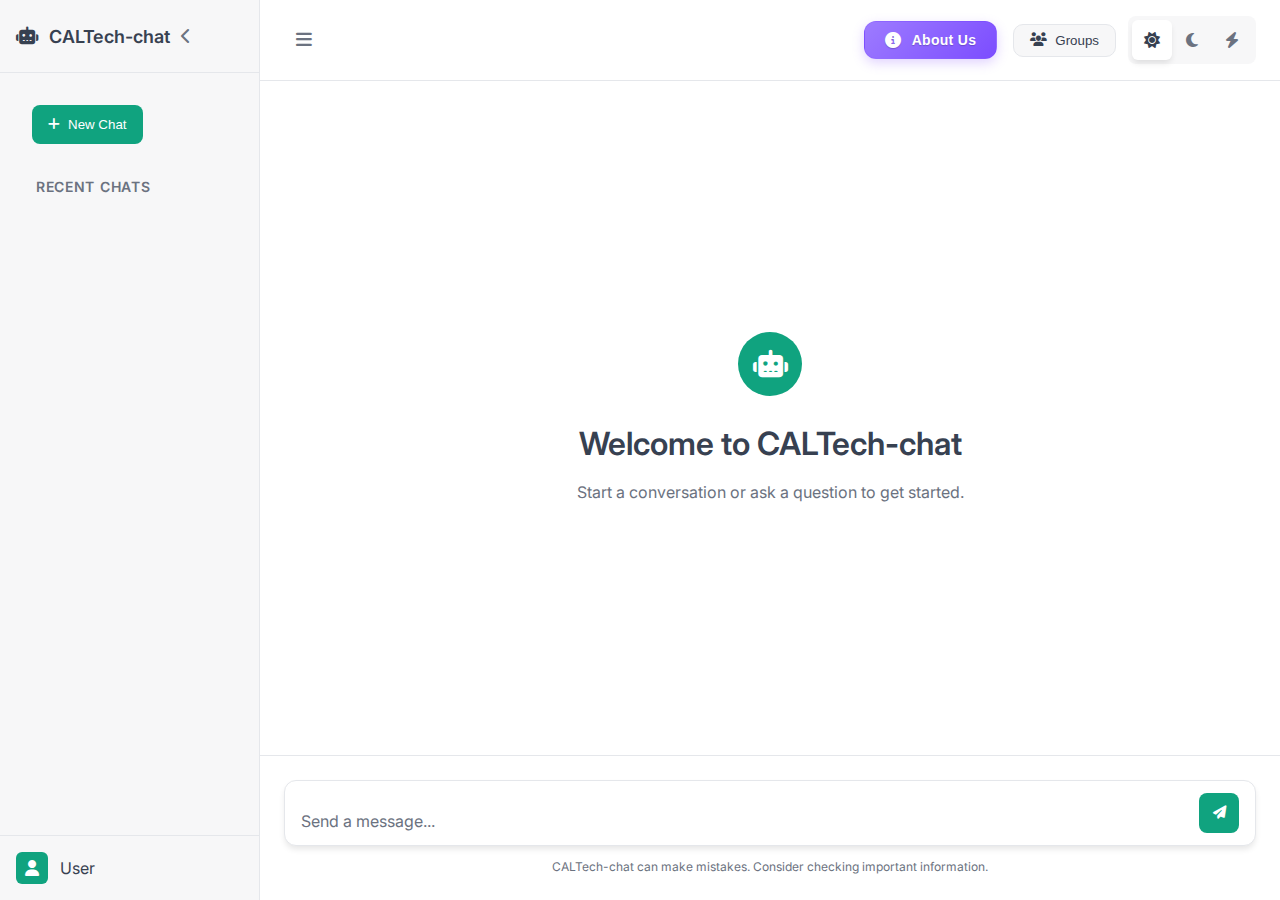
<file: index.html>
<!DOCTYPE html>
<html lang="en">
<head>
    <meta charset="UTF-8">
    <meta name="viewport" content="width=device-width, initial-scale=1.0">
    <title>CALTech-chat</title>
    <link rel="stylesheet" href="style.css">
    <link rel="stylesheet" href="https://cdnjs.cloudflare.com/ajax/libs/font-awesome/6.4.0/css/all.min.css">
    <link rel="preconnect" href="https://fonts.googleapis.com">
    <link rel="preconnect" href="https://fonts.gstatic.com" crossorigin>
    <link href="https://fonts.googleapis.com/css2?family=Inter:wght@300;400;500;600;700&display=swap" rel="stylesheet">
</head>
<body class="light-mode">
    <div class="app-container">
        <!-- Sidebar -->
      <!-- Sidebar Container -->
<div class="sidebar-container">
    <!-- Collapsed State Strip -->
    <div class="sidebar-collapsed-strip" id="sidebarCollapsedStrip">
        <button class="expand-sidebar-btn" id="expandSidebarBtn">
            <i class="fas fa-chevron-right"></i>
        </button>
        <div class="strip-content">
            <button class="new-chat-strip-btn" id="newChatStripBtn">
                <i class="fas fa-plus"></i>
                <span>New chat</span>
            </button>
        </div>
    </div>
    
    <!-- Expanded Sidebar -->
    <aside class="sidebar sidebar-open" id="mainSidebar">
        <div class="sidebar-header">
            <div class="sidebar-header-content">
                <h1 class="app-name"><i class="fas fa-robot"></i> CALTech-chat</h1>
                <button class="sidebar-toggle" id="sidebarToggle">
                    <i class="fas fa-chevron-left"></i>
                </button>
            </div>
        </div>
        
        <div class="sidebar-content">
            <button class="btn-new-chat" id="newChatBtn">
                <i class="fas fa-plus"></i> New Chat
            </button>
            
            <div class="chat-history">
                <div class="history-header">
                    <h3>Recent Chats</h3>
                </div>
                <ul id="chatHistoryList">
                    <!-- Chat history items will be populated by JavaScript -->
                </ul>
            </div>
        </div>
        
        <div class="sidebar-footer">
            <div class="user-info">
                <div class="avatar">
                    <i class="fas fa-user"></i>
                </div>
                <div class="user-details">
                    <span class="user-name">User</span>
                </div>
            </div>
        </div>
    </aside>
</div>

        <!-- Main Content -->
        <main class="main-content">
            <!-- Header -->
            <header class="main-header">
                <div class="header-left">
                    <button class="menu-toggle" id="menuToggle">
                        <i class="fas fa-bars"></i>
                    </button>
                </div>
                
                <div class="header-right">
                    <!-- About Us Button -->
                    <button class="about-us-btn" id="aboutUsBtn">
                        <i class="fas fa-info-circle"></i> About Us
                    </button>
                    
                    <!-- Groups Dropdown -->
                    <div class="dropdown groups-dropdown">
                        <button class="dropdown-toggle" id="groupsToggle">
                            <i class="fas fa-users"></i> Groups
                        </button>
                        <div class="dropdown-menu">
                            <a href="#" class="dropdown-item" id="createGroupBtn">
                                <i class="fas fa-plus-circle"></i> Create Group
                            </a>
                            <a href="your_groups.html" class="dropdown-item">
                                <i class="fas fa-list"></i> Your Groups
                            </a>
                        </div>
                    </div>
                    
                    <!-- Theme Switcher -->
                    <div class="theme-switcher">
                        <button class="theme-btn active" data-theme="light" title="Light Mode">
                            <i class="fas fa-sun"></i>
                        </button>
                        <button class="theme-btn" data-theme="dark" title="Dark Mode">
                            <i class="fas fa-moon"></i>
                        </button>
                        <button class="theme-btn" data-theme="bolt" title="Bolt Mode">
                            <i class="fas fa-bolt"></i>
                        </button>
                    </div>
                </div>
            </header>

            <!-- Chat Container -->
            <div class="chat-container">
                <div class="chat-welcome" id="chatWelcome">
                    <div class="welcome-icon">
                        <i class="fas fa-robot"></i>
                    </div>
                    <h2>Welcome to CALTech-chat</h2>
                    <p>Start a conversation or ask a question to get started.</p>
                </div>
                
                <div class="chat-messages" id="chatMessages">
                    <!-- Messages will be added here dynamically -->
                </div>
                
                <!-- Message Input -->
                <div class="message-input-container">
                    <div class="input-wrapper">
                        <textarea 
                            id="messageInput" 
                            placeholder="Send a message..." 
                            rows="1"
                        ></textarea>
                        <button class="send-btn" id="sendBtn">
                            <i class="fas fa-paper-plane"></i>
                        </button>
                    </div>
                    <p class="input-footer">
                        CALTech-chat can make mistakes. Consider checking important information.
                    </p>
                </div>
            </div>
        </main>
    </div>

    <!-- Create Group Modal -->
    <div class="modal-overlay" id="groupModalOverlay">
        <div class="modal">
            <div class="modal-header">
                <h3>Create New Group</h3>
                <button class="modal-close" id="closeGroupModal">
                    <i class="fas fa-times"></i>
                </button>
            </div>
            <div class="modal-body">
                <form id="groupForm">
                    <div class="form-group">
                        <label for="groupName">Group Name</label>
                        <input 
                            type="text" 
                            id="groupName" 
                            placeholder="Enter group name" 
                            required
                        >
                    </div>
                    
                    <div class="form-group">
                        <label for="groupMembers">Add Members (Email Addresses)</label>
                        <div class="members-input-container">
                            <div class="members-tags" id="membersTags">
                                <!-- Member tags will appear here -->
                            </div>
                            <div class="member-input-wrapper">
                                <input 
                                    type="email" 
                                    id="memberInput" 
                                    placeholder="Enter member email"
                                >
                                <button type="button" class="add-member-btn" id="addMemberBtn">
                                    Add
                                </button>
                            </div>
                        </div>
                        <div class="form-hint">
                            <i class="fas fa-info-circle"></i>
                            Maximum 5 members. Press Enter to add each member.
                        </div>
                    </div>
                    
                    <div class="modal-actions">
                        <button type="button" class="btn-cancel" id="cancelGroupBtn">
                            Cancel
                        </button>
                        <button type="submit" class="btn-create">
                            Create Group
                        </button>
                    </div>
                </form>
            </div>
        </div>
    </div>

    <!-- About Us Modal -->
<!-- <div class="modal-overlay" id="aboutModalOverlay">
    <div class="modal about-modal">
        <div class="modal-header">
            <h3><i class="fas fa-info-circle"></i> About CALTech-chat</h3>
            <button class="modal-close" id="closeAboutModal">
                <i class="fas fa-times"></i>
            </button>
        </div>
        <div class="modal-body">
            <div class="about-content">
                <div class="about-icon">
                    <i class="fas fa-robot"></i>
                </div>
                <h4>Welcome to CALTech-chat!</h4>
                <p>This is a modern chat application inspired by ChatGPT, built with pure HTML, CSS, and JavaScript.</p>
                
                <div class="about-features">
                    <div class="feature">
                        <i class="fas fa-comments"></i>
                        <div>
                            <h5>Smart Conversations</h5>
                            <p>Engage in intelligent conversations with our AI-powered assistant.</p>
                        </div>
                    </div>
                    <div class="feature">
                        <i class="fas fa-users"></i>
                        <div>
                            <h5>Group Management</h5>
                            <p>Create and manage groups with up to 5 members for collaborative chats.</p>
                        </div>
                    </div>
                    <div class="feature">
                        <i class="fas fa-palette"></i>
                        <div>
                            <h5>Multiple Themes</h5>
                            <p>Choose from Light, Dark, or Bolt modes for personalized experience.</p>
                        </div>
                    </div>
                    <div class="feature">
                        <i class="fas fa-history"></i>
                        <div>
                            <h5>Chat History</h5>
                            <p>All your conversations are saved locally for easy access.</p>
                        </div>
                    </div>
                </div>
                
                <div class="about-footer">
                    <p><strong>Version:</strong> 1.0.0</p>
                    <p><strong>Developed with:</strong> HTML, CSS, JavaScript</p>
                    <p><strong>Note:</strong> This is a frontend-only application. All data is stored locally in your browser.</p>
                </div>
            </div>
        </div>
        <div class="modal-footer">
            <button class="btn-close-modal" id="closeAboutBtn">
                Close
            </button>
        </div>
    </div>
</div> -->
<!-- About Us Modal -->
<div class="modal-overlay" id="aboutModalOverlay">
    <div class="modal about-modal">
        <div class="modal-header">
            <h3><i class="fas fa-graduation-cap"></i> About CALTech-chat</h3>
            <button class="modal-close" id="closeAboutModal">
                <i class="fas fa-times"></i>
            </button>
        </div>
        <div class="modal-body">
            <div class="about-content">
                <!-- Hero Section -->
                <div class="about-hero">
                    <div class="about-icon">
                        <i class="fas fa-users"></i>
                    </div>
                    <h4>Welcome to CALTech-chat —</h4>
                    <p class="hero-tagline">Learn together. Grow together.</p>
                </div>
                <!-- Add this right after the hero section (around line 20 in the modal) -->
                <div class="scroll-indicator">
                <div class="scroll-arrow">
                      <i class="fas fa-chevron-down"></i>
                     <i class="fas fa-chevron-down"></i>
                     <i class="fas fa-chevron-down"></i>
                  </div>
                  <p class="scroll-hint">Swipe up to see more</p>
                </div>
                <!-- Introduction -->
                <div class="about-section intro-section">
                    <p class="greeting">Hello users,</p>
                    <p>I am <strong>CALTech-chat</strong>, your digital group study platform.</p>
                    
                    <div class="caltech-meaning">
                        <h5><i class="fas fa-lightbulb"></i> What does CALTech mean?</h5>
                        <p><strong>CALTech means "Collaborative Active Learning."</strong></p>
                        <p>This means learning together, sharing ideas, and growing with your friends in an active and supportive way.</p>
                    </div>
                    
                    <div class="purpose">
                        <p>CALTech-chat is designed to help students and learners study as a team, not alone. Here, you and your friends can discuss topics, ask questions, and learn from each other in one simple and organized place.</p>
                    </div>
                </div>
                
                <!-- Features Section -->
                <div class="about-section features-section">
                    <h5><i class="fas fa-star"></i> What CALTech-chat Offers</h5>
                    
                    <div class="feature-grid">
                        <div class="feature-card">
                            <div class="feature-icon">
                                <i class="fas fa-user-friends"></i>
                            </div>
                            <div class="feature-content">
                                <h6>Group-Based Learning</h6>
                                <p>You can create study groups and add your friends using their email addresses. Each group supports up to <strong>five members</strong>, so learning stays focused and meaningful.</p>
                            </div>
                        </div>
                        
                        <div class="feature-card">
                            <div class="feature-icon">
                                <i class="fas fa-history"></i>
                            </div>
                            <div class="feature-content">
                                <h6>Member-Wise Chat History</h6>
                                <p>Each group member has their <strong>own chat history</strong>, making it easy to track discussions, doubts, and explanations shared by different members.</p>
                            </div>
                        </div>
                        
                        <div class="feature-card">
                            <div class="feature-icon">
                                <i class="fas fa-comments"></i>
                            </div>
                            <div class="feature-content">
                                <h6>Clean & Simple Chat Interface</h6>
                                <p>The chat layout is <strong>clear and easy to use</strong>, just like a modern chat application. Messages are well-organized, easy to read, and distraction-free.</p>
                            </div>
                        </div>
                    </div>
                </div>
                
                <!-- Mission Section -->
                <div class="about-section mission-section">
                    <h5><i class="fas fa-bullseye"></i> Focused Collaborative Growth</h5>
                    <p class="mission-statement">CALTech-chat is not just about chatting. It is about:</p>
                    
                    <div class="mission-points">
                        <div class="mission-point">
                            <i class="fas fa-share-alt"></i>
                            <span><strong>Sharing knowledge</strong></span>
                        </div>
                        <div class="mission-point">
                            <i class="fas fa-hands-helping"></i>
                            <span><strong>Helping each other understand concepts</strong></span>
                        </div>
                        <div class="mission-point">
                            <i class="fas fa-seedling"></i>
                            <span><strong>Growing together through collaboration</strong></span>
                        </div>
                    </div>
                </div>
                <!-- Add this at the bottom of modal-body, before the closing div -->
<div class="scroll-to-top" id="scrollToTopBtn">
    <i class="fas fa-chevron-up"></i>
    <span>Back to Top</span>
</div>
                <!-- Footer -->
                <div class="about-footer">
                    <div class="footer-divider">
                        <i class="fas fa-heart"></i>
                    </div>
                    <p class="closing-message">Start collaborating today and transform your learning experience!</p>
                </div>
            </div>
        </div>
        <div class="modal-footer">
            <button class="btn-close-modal" id="closeAboutBtn">
                <i class="fas fa-check-circle"></i> Got It
            </button>
        </div>
    </div>
</div>
    <script src="script.js"></script>
</body>
</html>
</file>
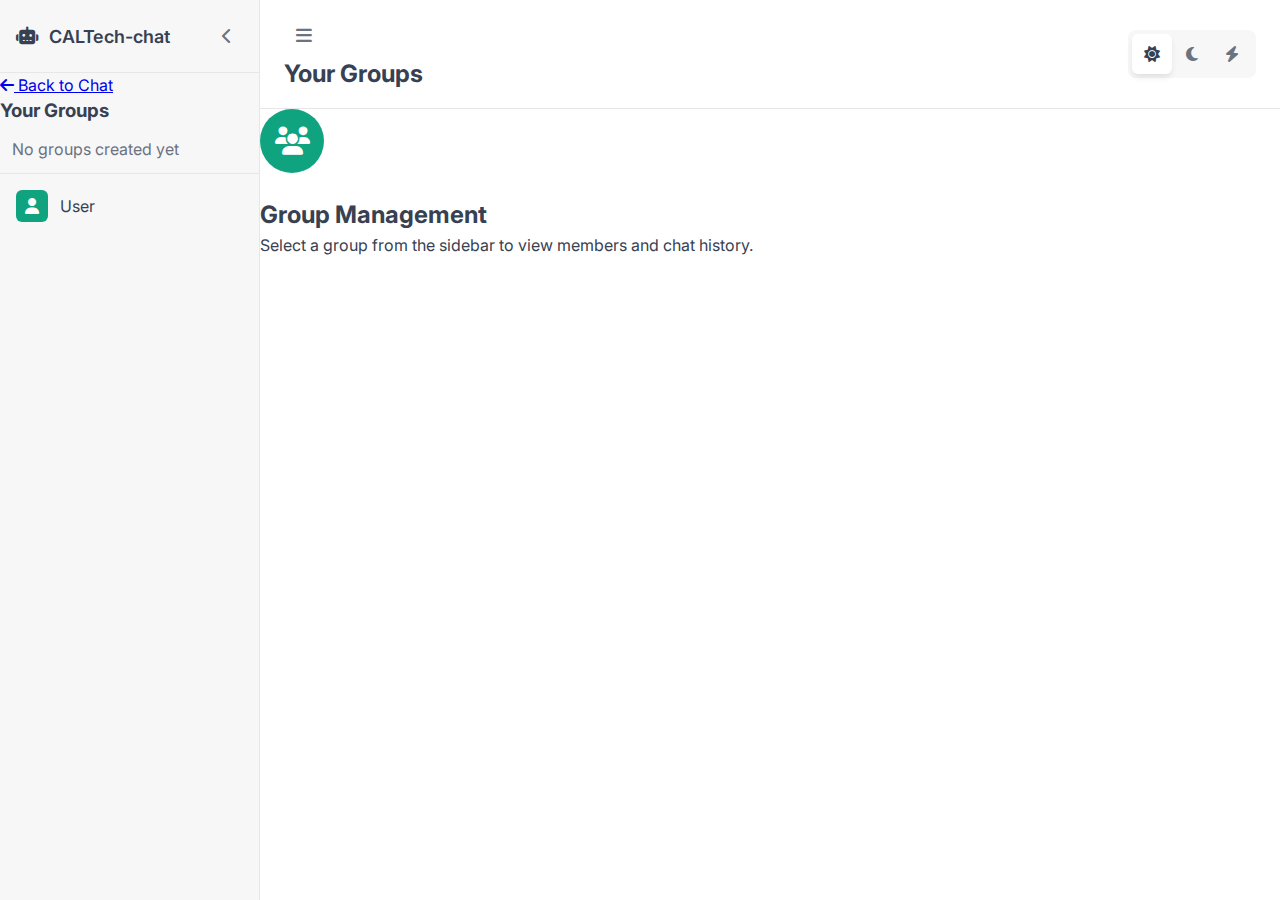
<file: your_groups.html>
<!DOCTYPE html>
<html lang="en">
<head>
    <meta charset="UTF-8">
    <meta name="viewport" content="width=device-width, initial-scale=1.0">
    <title>Your Groups - CALTech-chat</title>
    <link rel="stylesheet" href="style.css">
    <link rel="stylesheet" href="https://cdnjs.cloudflare.com/ajax/libs/font-awesome/6.4.0/css/all.min.css">
    <link rel="preconnect" href="https://fonts.googleapis.com">
    <link rel="preconnect" href="https://fonts.gstatic.com" crossorigin>
    <link href="https://fonts.googleapis.com/css2?family=Inter:wght@300;400;500;600;700&display=swap" rel="stylesheet">
</head>
<body class="light-mode">
    <div class="app-container">
        <!-- Sidebar -->
        <aside class="sidebar sidebar-open">
            <div class="sidebar-header">
                <h1 class="app-name"><i class="fas fa-robot"></i> CALTech-chat</h1>
                <button class="sidebar-toggle" id="sidebarToggle">
                    <i class="fas fa-chevron-left"></i>
                </button>
            </div>
            
            <div class="groups-nav">
                <a href="index.html" class="btn-back">
                    <i class="fas fa-arrow-left"></i> Back to Chat
                </a>
                
                <div class="groups-list">
                    <h3>Your Groups</h3>
                    <ul id="groupsList">
                        <!-- Groups will be populated by JavaScript -->
                    </ul>
                </div>
            </div>
            
            <div class="sidebar-footer">
                <div class="user-info">
                    <div class="avatar">
                        <i class="fas fa-user"></i>
                    </div>
                    <span>User</span>
                </div>
            </div>
        </aside>

        <!-- Main Content -->
        <main class="main-content">
            <!-- Header -->
            <header class="main-header">
                <div class="header-left">
                    <button class="menu-toggle" id="menuToggle">
                        <i class="fas fa-bars"></i>
                    </button>
                    <h2>Your Groups</h2>
                </div>
                
                <div class="header-right">
                    <!-- Theme Switcher -->
                    <div class="theme-switcher">
                        <button class="theme-btn active" data-theme="light" title="Light Mode">
                            <i class="fas fa-sun"></i>
                        </button>
                        <button class="theme-btn" data-theme="dark" title="Dark Mode">
                            <i class="fas fa-moon"></i>
                        </button>
                        <button class="theme-btn" data-theme="bolt" title="Bolt Mode">
                            <i class="fas fa-bolt"></i>
                        </button>
                    </div>
                </div>
            </header>

            <!-- Groups Container -->
            <div class="groups-container">
                <div class="groups-welcome" id="groupsWelcome">
                    <div class="welcome-icon">
                        <i class="fas fa-users"></i>
                    </div>
                    <h2>Group Management</h2>
                    <p>Select a group from the sidebar to view members and chat history.</p>
                </div>
                
                <div class="group-details" id="groupDetails" style="display: none;">
                    <div class="group-header">
                        <h3 id="selectedGroupName">Group Name</h3>
                        <div class="group-meta">
                            <span id="memberCount">0 members</span>
                            <span id="groupCreated">Created on</span>
                        </div>
                    </div>
                    
                    <div class="members-section">
                        <h4>Group Members</h4>
                        <div class="members-list" id="membersList">
                            <!-- Members will be populated by JavaScript -->
                        </div>
                    </div>
                    
                    <div class="member-chat-section">
                        <h4>Member Chat History</h4>
                        <div class="member-selector">
                            <select id="memberSelect">
                                <option value="">Select a member</option>
                            </select>
                        </div>
                        
                        <div class="member-chat" id="memberChat">
                            <div class="no-chat-selected">
                                <i class="fas fa-comment-dots"></i>
                                <p>Select a member to view chat history</p>
                            </div>
                        </div>
                    </div>
                </div>
            </div>
        </main>
    </div>

    <script>
        // Your Groups Page JavaScript
        document.addEventListener('DOMContentLoaded', function() {
            const state = {
                currentTheme: localStorage.getItem('caltech-theme') || 'light',
                sidebarOpen: localStorage.getItem('caltech-sidebar') !== 'closed',
                groups: JSON.parse(localStorage.getItem('caltech-groups')) || [],
                selectedGroup: null,
                memberChats: JSON.parse(localStorage.getItem('caltech-member-chats')) || {}
            };

            const elements = {
                sidebar: document.querySelector('.sidebar'),
                sidebarToggle: document.getElementById('sidebarToggle'),
                menuToggle: document.getElementById('menuToggle'),
                groupsList: document.getElementById('groupsList'),
                groupsWelcome: document.getElementById('groupsWelcome'),
                groupDetails: document.getElementById('groupDetails'),
                selectedGroupName: document.getElementById('selectedGroupName'),
                memberCount: document.getElementById('memberCount'),
                groupCreated: document.getElementById('groupCreated'),
                membersList: document.getElementById('membersList'),
                memberSelect: document.getElementById('memberSelect'),
                memberChat: document.getElementById('memberChat'),
                themeButtons: document.querySelectorAll('.theme-btn')
            };

            function init() {
                applyTheme(state.currentTheme);
                
                if (!state.sidebarOpen) {
                    toggleSidebar();
                }
                
                loadGroups();
                setupEventListeners();
                updateThemeButtons();
            }

            function setupEventListeners() {
                elements.sidebarToggle.addEventListener('click', toggleSidebar);
                elements.menuToggle.addEventListener('click', toggleSidebar);
                
                elements.themeButtons.forEach(btn => {
                    btn.addEventListener('click', function() {
                        const theme = this.getAttribute('data-theme');
                        switchTheme(theme);
                    });
                });
                
                elements.memberSelect.addEventListener('change', function() {
                    const selectedMember = this.value;
                    if (selectedMember) {
                        loadMemberChat(selectedMember);
                    } else {
                        showNoChatSelected();
                    }
                });
            }

            function switchTheme(theme) {
                state.currentTheme = theme;
                applyTheme(theme);
                localStorage.setItem('caltech-theme', theme);
                updateThemeButtons();
            }

            function applyTheme(theme) {
                document.body.className = `${theme}-mode`;
            }

            function updateThemeButtons() {
                elements.themeButtons.forEach(btn => {
                    if (btn.getAttribute('data-theme') === state.currentTheme) {
                        btn.classList.add('active');
                    } else {
                        btn.classList.remove('active');
                    }
                });
            }

            function toggleSidebar() {
                elements.sidebar.classList.toggle('collapsed');
                elements.sidebarToggle.querySelector('i').classList.toggle('fa-chevron-left');
                elements.sidebarToggle.querySelector('i').classList.toggle('fa-chevron-right');
                
                state.sidebarOpen = !elements.sidebar.classList.contains('collapsed');
                localStorage.setItem('caltech-sidebar', state.sidebarOpen ? 'open' : 'closed');
            }

            function loadGroups() {
                elements.groupsList.innerHTML = '';
                
                if (state.groups.length === 0) {
                    const emptyState = document.createElement('li');
                    emptyState.innerHTML = '<p style="padding: 12px; color: var(--text-secondary);">No groups created yet</p>';
                    elements.groupsList.appendChild(emptyState);
                    return;
                }
                
                state.groups.forEach(group => {
                    const li = document.createElement('li');
                    li.setAttribute('data-group-id', group.id);
                    li.innerHTML = `<i class="fas fa-users"></i> ${group.name}`;
                    
                    li.addEventListener('click', function() {
                        selectGroup(group);
                    });
                    
                    elements.groupsList.appendChild(li);
                });
            }

            function selectGroup(group) {
                state.selectedGroup = group;
                
                // Update UI
                elements.groupsWelcome.style.display = 'none';
                elements.groupDetails.style.display = 'block';
                
                // Set group info
                elements.selectedGroupName.textContent = group.name;
                elements.memberCount.textContent = `${group.members.length} members`;
                
                const createdDate = new Date(group.created);
                elements.groupCreated.textContent = `Created on ${createdDate.toLocaleDateString()}`;
                
                // Load members
                loadMembers(group.members);
                
                // Populate member select dropdown
                populateMemberSelect(group.members);
                
                // Clear chat area
                showNoChatSelected();
                
                // Mark as active in sidebar
                document.querySelectorAll('#groupsList li').forEach(item => {
                    if (item.getAttribute('data-group-id') === group.id) {
                        item.classList.add('active');
                    } else {
                        item.classList.remove('active');
                    }
                });
            }

            function loadMembers(members) {
                elements.membersList.innerHTML = '';
                
                members.forEach(member => {
                    const memberElement = document.createElement('div');
                    memberElement.className = 'member-item';
                    memberElement.innerHTML = `
                        <div class="member-avatar">
                            <i class="fas fa-user"></i>
                        </div>
                        <div class="member-info">
                            <div class="member-name">${member}</div>
                            <div class="member-email">${member}</div>
                        </div>
                    `;
                    
                    elements.membersList.appendChild(memberElement);
                });
            }

            function populateMemberSelect(members) {
                elements.memberSelect.innerHTML = '<option value="">Select a member</option>';
                
                members.forEach(member => {
                    const option = document.createElement('option');
                    option.value = member;
                    option.textContent = member;
                    elements.memberSelect.appendChild(option);
                });
            }

            function loadMemberChat(memberEmail) {
                const groupId = state.selectedGroup.id;
                const chatKey = `${groupId}_${memberEmail}`;
                
                // Get chat history for this member
                let chatHistory = state.memberChats[chatKey] || [];
                
                // If no history exists, create some sample messages
                if (chatHistory.length === 0) {
                    chatHistory = [
                        {
                            id: 'msg_1',
                            sender: 'user',
                            text: `Hello ${memberEmail}, welcome to our group chat!`,
                            timestamp: '10:30 AM'
                        },
                        {
                            id: 'msg_2',
                            sender: 'assistant',
                            text: `This is the chat history with ${memberEmail}. You can have separate conversations with each group member.`,
                            timestamp: '10:32 AM'
                        },
                        {
                            id: 'msg_3',
                            sender: 'user',
                            text: `I've shared the project details with you. Let me know your thoughts.`,
                            timestamp: '10:35 AM'
                        }
                    ];
                    
                    // Save sample chat
                    state.memberChats[chatKey] = chatHistory;
                    localStorage.setItem('caltech-member-chats', JSON.stringify(state.memberChats));
                }
                
                // Display chat
                displayMemberChat(chatHistory);
            }

            function displayMemberChat(messages) {
                elements.memberChat.innerHTML = '';
                
                if (messages.length === 0) {
                    elements.memberChat.innerHTML = `
                        <div class="empty-chat">
                            <i class="fas fa-comment-slash"></i>
                            <p>No messages yet with this member</p>
                        </div>
                    `;
                    return;
                }
                
                messages.forEach(message => {
                    const messageElement = document.createElement('div');
                    messageElement.className = `message message-${message.sender}`;
                    
                    const avatarClass = message.sender === 'user' ? 'user-avatar' : 'assistant-avatar';
                    const avatarIcon = message.sender === 'user' ? 'fas fa-user' : 'fas fa-robot';
                    const bubbleClass = message.sender === 'user' ? 'user-bubble' : 'assistant-bubble';
                    const timeClass = message.sender === 'user' ? 'user-time' : '';
                    
                    messageElement.innerHTML = `
                        ${message.sender === 'assistant' ? 
                            `<div class="message-avatar assistant-avatar">
                                <i class="${avatarIcon}"></i>
                            </div>` : ''
                        }
                        <div class="message-content">
                            <div class="message-bubble ${bubbleClass}">
                                ${message.text}
                            </div>
                            <div class="message-time ${timeClass}">${message.timestamp}</div>
                        </div>
                        ${message.sender === 'user' ? 
                            `<div class="message-avatar user-avatar">
                                <i class="${avatarIcon}"></i>
                            </div>` : ''
                        }
                    `;
                    
                    elements.memberChat.appendChild(messageElement);
                });
                
                // Scroll to bottom
                elements.memberChat.scrollTop = elements.memberChat.scrollHeight;
            }

            function showNoChatSelected() {
                elements.memberChat.innerHTML = `
                    <div class="no-chat-selected">
                        <i class="fas fa-comment-dots"></i>
                        <p>Select a member to view chat history</p>
                    </div>
                `;
            }

            // Initialize the page
            init();
        });
    </script>
</body>
</html>
</file>
<file: style.css>
* {
    margin: 0;
    padding: 0;
    box-sizing: border-box;
}

:root {
    /* Light Theme Colors */
    --primary-bg: #ffffff;
    --secondary-bg: #f7f7f8;
    --sidebar-bg: #f7f7f8;
    --text-primary: #374151;
    --text-secondary: #6b7280;
    --border-color: #e5e7eb;
    --accent-color: #10a37f;
    --accent-hover: #0d8c6d;
    --user-message-bg: #10a37f;
    --assistant-message-bg: #f3f4f6;
    --shadow: 0 4px 6px -1px rgba(0, 0, 0, 0.1);
    --transition-speed: 0.3s;
    
    
    --font-family: 'Inter', -apple-system, BlinkMacSystemFont, 'Segoe UI', Roboto, sans-serif;
}

/* Dark Theme */
.dark-mode {
    --primary-bg: #343541;
    --secondary-bg: #444654;
    --sidebar-bg: #202123;
    --text-primary: #ececf1;
    --text-secondary: #acacbe;
    --border-color: #565869;
    --accent-color: #10a37f;
    --accent-hover: #0d8c6d;
    --user-message-bg: #10a37f;
    --assistant-message-bg: #444654;
    --shadow: 0 4px 6px -1px rgba(0, 0, 0, 0.3);
}

/* Bolt Theme (Future) */
.bolt-mode {
    --primary-bg: #1a1b26;
    --secondary-bg: #24283b;
    --sidebar-bg: #16161e;
    --text-primary: #a9b1d6;
    --text-secondary: #9aa5ce;
    --border-color: #414868;
    --accent-color: #7aa2f7;
    --accent-hover: #5a8af2;
    --user-message-bg: #7aa2f7;
    --assistant-message-bg: #24283b;
    --shadow: 0 4px 6px -1px rgba(0, 0, 0, 0.4);
}

body {
    font-family: var(--font-family);
    background-color: var(--primary-bg);
    color: var(--text-primary);
    line-height: 1.5;
    transition: background-color var(--transition-speed), color var(--transition-speed);
    height: 100vh;
    overflow: hidden;
}

.app-container {
    display: flex;
    height: 100vh;
    overflow: hidden;
}
/* Sidebar Container */
.sidebar-container {
    display: flex;
    height: 100%;
    position: relative;
}

/* Collapsed Sidebar Strip */
.sidebar-collapsed-strip {
    width: 56px;
    background-color: var(--sidebar-bg);
    border-right: 1px solid var(--border-color);
    display: none;
    flex-direction: column;
    align-items: center;
    padding: 16px 0;
    z-index: 10;
}

.sidebar-collapsed-strip.show {
    display: flex;
}

.expand-sidebar-btn {
    background: none;
    border: none;
    color: var(--text-secondary);
    cursor: pointer;
    font-size: 16px;
    width: 40px;
    height: 40px;
    border-radius: 8px;
    display: flex;
    align-items: center;
    justify-content: center;
    margin-bottom: 20px;
    transition: all 0.2s;
}

.expand-sidebar-btn:hover {
    background-color: var(--secondary-bg);
    color: var(--text-primary);
}

.strip-content {
    flex: 1;
    width: 100%;
    display: flex;
    flex-direction: column;
    align-items: center;
}

.new-chat-strip-btn {
    width: 40px;
    height: 40px;
    border-radius: 8px;
    background-color: var(--accent-color);
    color: white;
    border: none;
    cursor: pointer;
    display: flex;
    flex-direction: column;
    align-items: center;
    justify-content: center;
    gap: 4px;
    transition: background-color 0.2s;
    margin-bottom: 16px;
}

.new-chat-strip-btn:hover {
    background-color: var(--accent-hover);
}

.new-chat-strip-btn span {
    font-size: 10px;
    font-weight: 500;
}

 
.sidebar {
    width: 260px;
    background-color: var(--sidebar-bg);
    display: flex;
    flex-direction: column;
    border-right: 1px solid var(--border-color);
    transition: transform 0.3s ease, width 0.3s ease;
    z-index: 10;
    position: relative;
}

.sidebar.collapsed {
    transform: translateX(-100%);
    width: 0;
}

.sidebar-header {
    padding: 16px;
    border-bottom: 1px solid var(--border-color);
    min-height: 64px;
}

.sidebar-header-content {
    display: flex;
    align-items: center;
    justify-content: space-between;
}

.sidebar-content {
    flex: 1;
    overflow-y: auto;
    padding: 16px;
}

.sidebar-content::-webkit-scrollbar {
    width: 6px;
}

.sidebar-content::-webkit-scrollbar-track {
    background: transparent;
}

.sidebar-content::-webkit-scrollbar-thumb {
    background: var(--border-color);
    border-radius: 3px;
}

.sidebar-content::-webkit-scrollbar-thumb:hover {
    background: var(--text-secondary);
}

.history-header {
    margin-bottom: 12px;
}

.history-header h3 {
    font-size: 14px;
    font-weight: 600;
    color: var(--text-secondary);
    text-transform: uppercase;
    letter-spacing: 0.05em;
    padding-left: 4px;
}

.sidebar-toggle {
    background: none;
    border: none;
    color: var(--text-secondary);
    cursor: pointer;
    font-size: 14px;
    width: 32px;
    height: 32px;
    border-radius: 6px;
    display: flex;
    align-items: center;
    justify-content: center;
    transition: background-color 0.2s;
}

.sidebar-toggle:hover {
    background-color: var(--secondary-bg);
    color: var(--text-primary);
}


.chat-history li {
    padding: 12px;
    border-radius: 8px;
    margin-bottom: 4px;
    cursor: pointer;
    transition: background-color 0.2s;
    white-space: nowrap;
    overflow: hidden;
    text-overflow: ellipsis;
    font-size: 14px;
    display: flex;
    align-items: center;
    gap: 8px;
}

.chat-history li i {
    font-size: 12px;
    color: var(--text-secondary);
}


.sidebar {
    width: 260px;
    background-color: var(--sidebar-bg);
    display: flex;
    flex-direction: column;
    border-right: 1px solid var(--border-color);
    transition: width var(--transition-speed), transform var(--transition-speed);
    z-index: 10;
    position: relative;
}

.sidebar.collapsed {
    width: 0;
    transform: translateX(-100%);
}

.sidebar-header {
    padding: 20px 16px;
    display: flex;
    align-items: center;
    justify-content: space-between;
    border-bottom: 1px solid var(--border-color);
}

.app-name {
    font-size: 18px;
    font-weight: 600;
    display: flex;
    align-items: center;
    gap: 10px;
}

.sidebar-toggle {
    background: none;
    border: none;
    color: var(--text-secondary);
    cursor: pointer;
    font-size: 16px;
    width: 32px;
    height: 32px;
    border-radius: 6px;
    display: flex;
    align-items: center;
    justify-content: center;
    transition: background-color 0.2s;
}

.sidebar-toggle:hover {
    background-color: var(--secondary-bg);
}

.btn-new-chat {
    margin: 16px;
    padding: 12px 16px;
    background-color: var(--accent-color);
    color: white;
    border: none;
    border-radius: 8px;
    font-weight: 500;
    cursor: pointer;
    display: flex;
    align-items: center;
    justify-content: center;
    gap: 8px;
    transition: background-color 0.2s;
}

.btn-new-chat:hover {
    background-color: var(--accent-hover);
}

.chat-history {
    flex: 1;
    padding: 16px;
    overflow-y: auto;
}

.chat-history h3 {
    font-size: 14px;
    font-weight: 600;
    color: var(--text-secondary);
    margin-bottom: 12px;
    text-transform: uppercase;
    letter-spacing: 0.05em;
}

.chat-history ul {
    list-style: none;
}

.chat-history li {
    padding: 12px;
    border-radius: 8px;
    margin-bottom: 8px;
    cursor: pointer;
    transition: background-color 0.2s;
    white-space: nowrap;
    overflow: hidden;
    text-overflow: ellipsis;
}

.chat-history li:hover {
    background-color: var(--secondary-bg);
}

.chat-history li.active {
    background-color: var(--secondary-bg);
    font-weight: 500;
}

.sidebar-footer {
    padding: 16px;
    border-top: 1px solid var(--border-color);
}

.user-info {
    display: flex;
    align-items: center;
    gap: 12px;
}

.avatar {
    width: 32px;
    height: 32px;
    border-radius: 6px;
    background-color: var(--accent-color);
    display: flex;
    align-items: center;
    justify-content: center;
    color: white;
}

/* Main Content */
.main-content {
    flex: 1;
    display: flex;
    flex-direction: column;
    overflow: hidden;
}

.main-header {
    padding: 16px 24px;
    display: flex;
    align-items: center;
    justify-content: space-between;
    border-bottom: 1px solid var(--border-color);
}

.menu-toggle {
    background: none;
    border: none;
    color: var(--text-secondary);
    cursor: pointer;
    font-size: 18px;
    width: 40px;
    height: 40px;
    border-radius: 8px;
    display: flex;
    align-items: center;
    justify-content: center;
    transition: background-color 0.2s;
}

.menu-toggle:hover {
    background-color: var(--secondary-bg);
}

.header-right {
    display: flex;
    align-items: center;
    gap: 12px;
}

/* Dropdown  */
.dropdown {
    position: relative;
}

.dropdown-toggle {
    padding: 8px 16px;
    background-color: var(--secondary-bg);
    color: var(--text-primary);
    border: 1px solid var(--border-color);
    border-radius: 8px;
    font-weight: 500;
    cursor: pointer;
    display: flex;
    align-items: center;
    gap: 8px;
    transition: background-color 0.2s;
}

.dropdown-toggle:hover {
    background-color: var(--border-color);
}

.dropdown-menu {
    position: absolute;
    top: 100%;
    right: 0;
    width: 200px;
    background-color: var(--primary-bg);
    border: 1px solid var(--border-color);
    border-radius: 8px;
    padding: 8px 0;
    margin-top: 8px;
    box-shadow: var(--shadow);
    z-index: 20;
    display: none;
}

.dropdown-menu.show {
    display: block;
}

.dropdown-item {
    display: flex;
    align-items: center;
    gap: 12px;
    padding: 12px 16px;
    color: var(--text-primary);
    text-decoration: none;
    transition: background-color 0.2s;
}

.dropdown-item:hover {
    background-color: var(--secondary-bg);
}

/* About Us  */

.about-us-btn {
    padding: 10px 20px;
    background: linear-gradient(135deg, #9d7bff, #7c4dff);
    color: white;
    border: none;
    border-radius: 12px; /* More curved corners */
    font-weight: 600;
    cursor: pointer;
    display: flex;
    align-items: center;
    gap: 10px;
    transition: all 0.3s ease;
    box-shadow: 0 4px 12px rgba(156, 108, 255, 0.3);
    position: relative;
    overflow: hidden;
    font-size: 14px;
    letter-spacing: 0.3px;
}

.about-us-btn::before {
    content: '';
    position: absolute;
    top: 0;
    left: 0;
    right: 0;
    bottom: 0;
    background: linear-gradient(135deg, #b39bff, #8c6bff);
    opacity: 0;
    transition: opacity 0.3s ease;
    border-radius: inherit;
    z-index: 1;
}

.about-us-btn:hover {
    transform: translateY(-2px);
    box-shadow: 0 6px 20px rgba(156, 108, 255, 0.4);
    background: linear-gradient(135deg, #8c6bff, #6a3dff);
}

.about-us-btn:hover::before {
    opacity: 1;
}

.about-us-btn:active {
    transform: translateY(0);
    box-shadow: 0 2px 8px rgba(156, 108, 255, 0.4);
}

.about-us-btn i {
    font-size: 16px;
    position: relative;
    z-index: 2;
}

.about-us-btn span {
    position: relative;
    z-index: 2;
}


.about-us-btn:hover {
    animation: buttonGlow 2s infinite;
}

@keyframes buttonGlow {
    0%, 100% {
        box-shadow: 0 6px 20px rgba(156, 108, 255, 0.4);
    }
    50% {
        box-shadow: 0 6px 25px rgba(156, 108, 255, 0.6);
    }
}

/* Different color variations for themes */
.light-mode .about-us-btn {
    background: linear-gradient(135deg, #9d7bff, #7c4dff);
    color: white;
    text-shadow: 0 1px 1px rgba(0, 0, 0, 0.2);
}

.dark-mode .about-us-btn {
    background: linear-gradient(135deg, #8a63ff, #6a3dff);
    color: white;
    box-shadow: 0 4px 12px rgba(138, 99, 255, 0.4);
}

.dark-mode .about-us-btn:hover {
    background: linear-gradient(135deg, #7c4dff, #5a2dff);
    box-shadow: 0 6px 20px rgba(138, 99, 255, 0.6);
}

.bolt-mode .about-us-btn {
    background: linear-gradient(135deg, #8c6bff, #6a3dff);
    color: white;
    box-shadow: 0 4px 12px rgba(140, 107, 255, 0.5);
}

.bolt-mode .about-us-btn:hover {
    background: linear-gradient(135deg, #7c4dff, #5a2dff);
    box-shadow: 0 6px 20px rgba(140, 107, 255, 0.7);
}

/* Button focus state for accessibility */
.about-us-btn:focus {
    outline: none;
    box-shadow: 0 0 0 3px rgba(156, 108, 255, 0.3), 
                0 4px 12px rgba(156, 108, 255, 0.3);
}

.header-right {
    display: flex;
    align-items: center;
    gap: 12px;
}


.dropdown-toggle, .theme-btn {
    border-radius: 10px; 
}

.about-us-btn + .dropdown {
    margin-left: 4px;
}

/* Responsive adjustments */
@media (max-width: 768px) {
    .about-us-btn {
        padding: 8px 12px;
        border-radius: 10px;
        font-size: 13px;
    }
    
    .about-us-btn span {
        display: none;
    }
    
    .about-us-btn i {
        margin: 0;
        font-size: 18px;
    }
    
    .about-us-btn {
        width: 44px;
        height: 44px;
        justify-content: center;
    }
}

/* Active state  when modal is open */
.about-us-btn.active {
    background: linear-gradient(135deg, #8c6bff, #6a3dff);
    box-shadow: inset 0 2px 8px rgba(0, 0, 0, 0.2),
                0 4px 12px rgba(156, 108, 255, 0.4);
}


.light-mode .about-us-btn {
    border: 1px solid rgba(124, 77, 255, 0.2);
}

/* Loading/spinner animation (optional for future use) */
.about-us-btn.loading {
    position: relative;
    color: transparent;
}

.about-us-btn.loading::after {
    content: '';
    position: absolute;
    width: 16px;
    height: 16px;
    border: 2px solid white;
    border-top-color: transparent;
    border-radius: 50%;
    animation: spin 0.8s linear infinite;
    z-index: 3;
}

@keyframes spin {
    to {
        transform: rotate(360deg);
    }
}
/* About Us Modal Styles */
.about-modal {
    max-width: 600px;
    max-height: 85vh;
    overflow-y: auto;
}

.about-content {
    padding: 0 8px;
}

/* Hero Section */
.about-hero {
    text-align: center;
    margin-bottom: 32px;
    padding-bottom: 24px;
    border-bottom: 2px solid var(--accent-color);
}

.scroll-indicator {
    text-align: center;
    margin: 20px 0 30px;
    opacity: 0.8;
    animation: fadeInDown 1s ease;
}

@keyframes fadeInDown {
    from {
        opacity: 0;
        transform: translateY(-20px);
    }
    to {
        opacity: 0.8;
        transform: translateY(0);
    }
}

.scroll-arrow {
    display: flex;
    flex-direction: column;
    align-items: center;
    gap: 4px;
    margin-bottom: 10px;
}

.scroll-arrow i {
    font-size: 14px;
    color: var(--accent-color);
    animation: bounce 2s infinite;
}

.scroll-arrow i:nth-child(1) { animation-delay: 0s; }
.scroll-arrow i:nth-child(2) { animation-delay: 0.2s; }
.scroll-arrow i:nth-child(3) { animation-delay: 0.4s; }

@keyframes bounce {
    0%, 20%, 50%, 80%, 100% {
        transform: translateY(0);
        opacity: 1;
    }
    40% {
        transform: translateY(-10px);
        opacity: 0.7;
    }
    60% {
        transform: translateY(-5px);
        opacity: 0.8;
    }
}

.scroll-hint {
    font-size: 14px;
    color: var(--text-secondary);
    font-weight: 500;
    margin: 0;
}

/* Scroll to Top Button */
.scroll-to-top {
    position: sticky;
    bottom: 20px;
    left: 50%;
    transform: translateX(-50%);
    background: linear-gradient(135deg, var(--accent-color), #4A90E2);
    color: white;
    border: none;
    border-radius: 25px;
    padding: 10px 20px;
    font-size: 14px;
    font-weight: 600;
    cursor: pointer;
    display: flex;
    align-items: center;
    gap: 8px;
    opacity: 0;
    visibility: hidden;
    transition: all 0.3s ease;
    z-index: 10;
    box-shadow: 0 4px 12px rgba(0, 0, 0, 0.15);
    max-width: fit-content;
}

.scroll-to-top.visible {
    opacity: 1;
    visibility: visible;
}

.scroll-to-top:hover {
    transform: translateX(-50%) translateY(-2px);
    box-shadow: 0 6px 16px rgba(0, 0, 0, 0.2);
}

.scroll-to-top:active {
    transform: translateX(-50%) translateY(0);
}

/* Make modal body scrollable */
.modal-body {
    max-height: 65vh;
    overflow-y: auto;
    padding-right: 8px;
}

/* Custom scrollbar for modal */
.modal-body::-webkit-scrollbar {
    width: 6px;
}

.modal-body::-webkit-scrollbar-track {
    background: var(--secondary-bg);
    border-radius: 10px;
}

.modal-body::-webkit-scrollbar-thumb {
    background: linear-gradient(to bottom, var(--accent-color), #4A90E2);
    border-radius: 10px;
}

.modal-body::-webkit-scrollbar-thumb:hover {
    background: linear-gradient(to bottom, var(--accent-hover), #3a80d2);
}

/* Hide scroll indicator when scrolling */
.scroll-indicator.hidden {
    opacity: 0;
    transform: translateY(-20px);
    transition: all 0.5s ease;
}

/* Responsive adjustments */
@media (max-width: 768px) {
    .modal-body {
        max-height: 70vh;
    }
    
    .scroll-indicator {
        margin: 15px 0 20px;
    }
    
    .scroll-to-top {
        bottom: 10px;
        padding: 8px 16px;
        font-size: 13px;
    }
    
    .scroll-to-top span {
        display: none;
    }
    
    .scroll-to-top i {
        margin: 0;
    }
}

.about-icon {
    width: 80px;
    height: 80px;
    background: linear-gradient(135deg, #4A90E2, #2E8B57);
    border-radius: 50%;
    display: flex;
    align-items: center;
    justify-content: center;
    margin: 0 auto 20px;
    color: white;
    font-size: 36px;
    box-shadow: 0 6px 20px rgba(74, 144, 226, 0.2);
}

.about-hero h4 {
    font-size: 28px;
    font-weight: 700;
    margin-bottom: 8px;
    color: var(--text-primary);
    background: linear-gradient(135deg, #4A90E2, #2E8B57);
    -webkit-background-clip: text;
    -webkit-text-fill-color: transparent;
    background-clip: text;
}

.hero-tagline {
    font-size: 18px;
    font-weight: 600;
    color: var(--accent-color);
    font-style: italic;
    margin-bottom: 0;
}

/* About Sections */
.about-section {
    margin-bottom: 32px;
    padding: 20px;
    background: linear-gradient(135deg, rgba(74, 144, 226, 0.05), rgba(46, 139, 87, 0.05));
    border-radius: 12px;
    border-left: 4px solid var(--accent-color);
}

.about-section h5 {
    font-size: 18px;
    font-weight: 700;
    margin-bottom: 16px;
    color: var(--text-primary);
    display: flex;
    align-items: center;
    gap: 10px;
}

.about-section h5 i {
    color: var(--accent-color);
}

.greeting {
    font-size: 18px;
    font-weight: 600;
    color: var(--text-primary);
    margin-bottom: 16px;
}

.caltech-meaning {
    background: rgba(255, 255, 255, 0.1);
    padding: 16px;
    border-radius: 8px;
    margin: 20px 0;
    border: 1px solid var(--border-color);
}

.caltech-meaning p:first-of-type {
    font-size: 16px;
    color: var(--accent-color);
    margin-bottom: 8px;
}

.purpose {
    margin-top: 20px;
    padding-top: 16px;
    border-top: 1px dashed var(--border-color);
}

/* Feature Grid */
.feature-grid {
    display: grid;
    grid-template-columns: 1fr;
    gap: 20px;
    margin-top: 20px;
}

.feature-card {
    display: flex;
    gap: 16px;
    padding: 20px;
    background: var(--primary-bg);
    border-radius: 10px;
    box-shadow: 0 4px 12px rgba(0, 0, 0, 0.05);
    transition: transform 0.3s ease, box-shadow 0.3s ease;
    border: 1px solid var(--border-color);
}

.feature-card:hover {
    transform: translateY(-5px);
    box-shadow: 0 8px 20px rgba(0, 0, 0, 0.1);
}

.feature-icon {
    width: 50px;
    height: 50px;
    background: linear-gradient(135deg, var(--accent-color), #4A90E2);
    border-radius: 10px;
    display: flex;
    align-items: center;
    justify-content: center;
    color: white;
    font-size: 20px;
    flex-shrink: 0;
}

.feature-content h6 {
    font-size: 16px;
    font-weight: 700;
    margin-bottom: 8px;
    color: var(--text-primary);
}

.feature-content p {
    font-size: 14px;
    line-height: 1.6;
    color: var(--text-secondary);
    margin-bottom: 0;
}

.feature-content strong {
    color: var(--accent-color);
}

/* Mission Section */
.mission-section {
    background: linear-gradient(135deg, rgba(46, 139, 87, 0.08), rgba(74, 144, 226, 0.08));
}

.mission-statement {
    font-size: 16px;
    font-weight: 600;
    margin-bottom: 20px;
    color: var(--text-primary);
}

.mission-points {
    display: flex;
    flex-direction: column;
    gap: 16px;
}

.mission-point {
    display: flex;
    align-items: center;
    gap: 12px;
    padding: 12px 16px;
    background: var(--primary-bg);
    border-radius: 8px;
    border: 1px solid var(--border-color);
}

.mission-point i {
    color: var(--accent-color);
    font-size: 18px;
    width: 24px;
}

.mission-point span {
    font-size: 15px;
    color: var(--text-primary);
}

/* About Footer */
.about-footer {
    margin-top: 32px;
    text-align: center;
    padding-top: 24px;
    border-top: 1px solid var(--border-color);
}

.footer-divider {
    margin-bottom: 20px;
}

.footer-divider i {
    color: #ff6b6b;
    font-size: 24px;
    animation: pulse 2s infinite;
}

@keyframes pulse {
    0% { transform: scale(1); }
    50% { transform: scale(1.1); }
    100% { transform: scale(1); }
}

.closing-message {
    font-size: 16px;
    font-weight: 600;
    color: var(--accent-color);
    font-style: italic;
}

/* Modal Footer */
.modal-footer {
    padding: 20px 24px;
    border-top: 1px solid var(--border-color);
    display: flex;
    justify-content: center;
    background: linear-gradient(135deg, rgba(74, 144, 226, 0.05), rgba(46, 139, 87, 0.05));
}

.btn-close-modal {
    padding: 12px 32px;
    background: linear-gradient(135deg, var(--accent-color), #4A90E2);
    color: white;
    border: none;
    border-radius: 8px;
    font-weight: 600;
    font-size: 16px;
    cursor: pointer;
    transition: all 0.3s ease;
    display: flex;
    align-items: center;
    gap: 8px;
    box-shadow: 0 4px 12px rgba(74, 144, 226, 0.3);
}

.btn-close-modal:hover {
    transform: translateY(-2px);
    box-shadow: 0 6px 16px rgba(74, 144, 226, 0.4);
}

.btn-close-modal:active {
    transform: translateY(0);
}

/* Dark mode adjustments */
.dark-mode .about-section {
    background: linear-gradient(135deg, rgba(74, 144, 226, 0.1), rgba(46, 139, 87, 0.1));
}

.dark-mode .feature-card {
    background: var(--secondary-bg);
}

.dark-mode .mission-point {
    background: var(--secondary-bg);
}

/* Responsive Design */
@media (max-width: 768px) {
    .about-modal {
        max-height: 90vh;
        margin: 16px;
    }
    
    .feature-card {
        flex-direction: column;
        text-align: center;
    }
    
    .feature-icon {
        margin: 0 auto 12px;
    }
    
    .mission-point {
        padding: 10px 12px;
    }
    
    .mission-point span {
        font-size: 14px;
    }
}

/* Theme Switcher */
.theme-switcher {
    display: flex;
    background-color: var(--secondary-bg);
    padding: 4px;
    border-radius: 8px;
}

.theme-btn {
    background: none;
    border: none;
    width: 40px;
    height: 40px;
    border-radius: 6px;
    color: var(--text-secondary);
    cursor: pointer;
    display: flex;
    align-items: center;
    justify-content: center;
    font-size: 16px;
    transition: all 0.2s;
}

.theme-btn.active {
    background-color: var(--primary-bg);
    color: var(--text-primary);
    box-shadow: var(--shadow);
}

.theme-btn:hover:not(.active) {
    background-color: var(--border-color);
}

/* Chat Container */
.chat-container {
    flex: 1;
    display: flex;
    flex-direction: column;
    overflow: hidden;
}

.chat-welcome {
    flex: 1;
    display: flex;
    flex-direction: column;
    align-items: center;
    justify-content: center;
    padding: 40px 24px;
    text-align: center;
}

.welcome-icon {
    width: 64px;
    height: 64px;
    background-color: var(--accent-color);
    border-radius: 50%;
    display: flex;
    align-items: center;
    justify-content: center;
    margin-bottom: 24px;
    color: white;
    font-size: 28px;
}

.chat-welcome h2 {
    font-size: 32px;
    font-weight: 600;
    margin-bottom: 12px;
}

.chat-welcome p {
    color: var(--text-secondary);
    font-size: 16px;
    max-width: 600px;
}

.chat-messages {
    flex: 1;
    overflow-y: auto;
    padding: 24px;
    display: none;
}

.message {
    display: flex;
    margin-bottom: 24px;
    animation: fadeIn 0.3s ease;
}

@keyframes fadeIn {
    from { opacity: 0; transform: translateY(10px); }
    to { opacity: 1; transform: translateY(0); }
}

.message-user {
    justify-content: flex-end;
}

.message-avatar {
    width: 32px;
    height: 32px;
    border-radius: 6px;
    display: flex;
    align-items: center;
    justify-content: center;
    margin-right: 16px;
    flex-shrink: 0;
}

.user-avatar {
    background-color: var(--user-message-bg);
    color: white;
}

.assistant-avatar {
    background-color: var(--text-secondary);
    color: white;
}

.message-content {
    max-width: 70%;
    display: flex;
    flex-direction: column;
}

.message-bubble {
    padding: 16px 20px;
    border-radius: 18px;
    line-height: 1.6;
    word-wrap: break-word;
}

.user-bubble {
    background-color: var(--user-message-bg);
    color: white;
    border-bottom-right-radius: 4px;
}

.assistant-bubble {
    background-color: var(--assistant-message-bg);
    color: var(--text-primary);
    border-bottom-left-radius: 4px;
}

.message-time {
    font-size: 12px;
    color: var(--text-secondary);
    margin-top: 6px;
}

.user-time {
    text-align: right;
}

/* Message Input */
.message-input-container {
    padding: 24px;
    border-top: 1px solid var(--border-color);
}

.input-wrapper {
    position: relative;
    display: flex;
    align-items: flex-end;
    border: 1px solid var(--border-color);
    border-radius: 12px;
    padding: 12px 16px;
    background-color: var(--primary-bg);
    box-shadow: var(--shadow);
}

textarea#messageInput {
    flex: 1;
    border: none;
    outline: none;
    resize: none;
    font-family: var(--font-family);
    font-size: 16px;
    line-height: 1.5;
    background: transparent;
    color: var(--text-primary);
    max-height: 200px;
    min-height: 24px;
    overflow-y: auto;
}

textarea#messageInput::placeholder {
    color: var(--text-secondary);
}

.send-btn {
    background-color: var(--accent-color);
    color: white;
    border: none;
    width: 40px;
    height: 40px;
    border-radius: 8px;
    display: flex;
    align-items: center;
    justify-content: center;
    cursor: pointer;
    transition: background-color 0.2s;
    margin-left: 12px;
    flex-shrink: 0;
}

.send-btn:hover {
    background-color: var(--accent-hover);
}

.send-btn:disabled {
    background-color: var(--text-secondary);
    cursor: not-allowed;
}

.input-footer {
    font-size: 12px;
    color: var(--text-secondary);
    text-align: center;
    margin-top: 12px;
}

/* Modal Styles */
.modal-overlay {
    position: fixed;
    top: 0;
    left: 0;
    right: 0;
    bottom: 0;
    background-color: rgba(0, 0, 0, 0.5);
    display: flex;
    align-items: center;
    justify-content: center;
    z-index: 100;
    display: none;
}

.modal-overlay.show {
    display: flex;
    animation: fadeIn 0.2s ease;
}

.modal {
    background-color: var(--primary-bg);
    border-radius: 12px;
    width: 90%;
    max-width: 500px;
    max-height: 90vh;
    overflow: hidden;
    box-shadow: var(--shadow);
}

.modal-header {
    padding: 20px 24px;
    border-bottom: 1px solid var(--border-color);
    display: flex;
    align-items: center;
    justify-content: space-between;
}

.modal-close {
    background: none;
    border: none;
    color: var(--text-secondary);
    cursor: pointer;
    font-size: 18px;
    width: 32px;
    height: 32px;
    border-radius: 6px;
    display: flex;
    align-items: center;
    justify-content: center;
    transition: background-color 0.2s;
}

.modal-close:hover {
    background-color: var(--secondary-bg);
}

.modal-body {
    padding: 24px;
    overflow-y: auto;
}

.form-group {
    margin-bottom: 24px;
}

.form-group label {
    display: block;
    font-weight: 500;
    margin-bottom: 8px;
    color: var(--text-primary);
}

.form-group input {
    width: 100%;
    padding: 12px 16px;
    border: 1px solid var(--border-color);
    border-radius: 8px;
    background-color: var(--primary-bg);
    color: var(--text-primary);
    font-family: var(--font-family);
    font-size: 16px;
    transition: border-color 0.2s;
}

.form-group input:focus {
    outline: none;
    border-color: var(--accent-color);
}

.members-input-container {
    border: 1px solid var(--border-color);
    border-radius: 8px;
    padding: 12px;
    background-color: var(--primary-bg);
}
/* Member Input with Add Button */
.member-input-wrapper {
    display: flex;
    gap: 8px;
    margin-top: 8px;
}

.member-input-wrapper input {
    flex: 1;
    padding: 12px 16px;
    border: 1px solid var(--border-color);
    border-radius: 8px;
    background-color: var(--primary-bg);
    color: var(--text-primary);
    font-family: var(--font-family);
    font-size: 16px;
    transition: border-color 0.2s;
}

.member-input-wrapper input:focus {
    outline: none;
    border-color: var(--accent-color);
}

.add-member-btn {
    padding: 12px 20px;
    background-color: var(--accent-color);
    color: white;
    border: none;
    border-radius: 8px;
    font-weight: 500;
    cursor: pointer;
    white-space: nowrap;
    transition: background-color 0.2s;
}

.add-member-btn:hover {
    background-color: var(--accent-hover);
}

.add-member-btn:disabled {
    background-color: var(--text-secondary);
    cursor: not-allowed;
}

.members-tags {
    display: flex;
    flex-wrap: wrap;
    gap: 8px;
    margin-bottom: 12px;
}

.member-tag {
    background-color: var(--secondary-bg);
    padding: 6px 12px;
    border-radius: 20px;
    font-size: 14px;
    display: flex;
    align-items: center;
    gap: 6px;
}

.remove-member {
    background: none;
    border: none;
    color: var(--text-secondary);
    cursor: pointer;
    font-size: 14px;
    display: flex;
    align-items: center;
    justify-content: center;
}

.form-hint {
    font-size: 12px;
    color: var(--text-secondary);
    margin-top: 8px;
    display: flex;
    align-items: center;
    gap: 6px;
}

.modal-actions {
    display: flex;
    justify-content: flex-end;
    gap: 12px;
    margin-top: 32px;
}

.btn-cancel {
    padding: 10px 20px;
    background-color: var(--secondary-bg);
    color: var(--text-primary);
    border: 1px solid var(--border-color);
    border-radius: 8px;
    font-weight: 500;
    cursor: pointer;
    transition: background-color 0.2s;
}

.btn-cancel:hover {
    background-color: var(--border-color);
}

.btn-create {
    padding: 10px 20px;
    background-color: var(--accent-color);
    color: white;
    border: none;
    border-radius: 8px;
    font-weight: 500;
    cursor: pointer;
    transition: background-color 0.2s;
}

.btn-create:hover {
    background-color: var(--accent-hover);
}

/* Responsive Styles */
@media (max-width: 768px) {
    .sidebar {
        position: fixed;
        height: 100vh;
        transform: translateX(0);
    }
    
    .sidebar.collapsed {
        transform: translateX(-100%);
    }
    
    .message-content {
        max-width: 85%;
    }
    
    .header-right {
        gap: 12px;
    }
    
    .dropdown-toggle span {
        display: none;
    }
    
    .dropdown-toggle {
        padding: 8px;
    }

}
</file>
